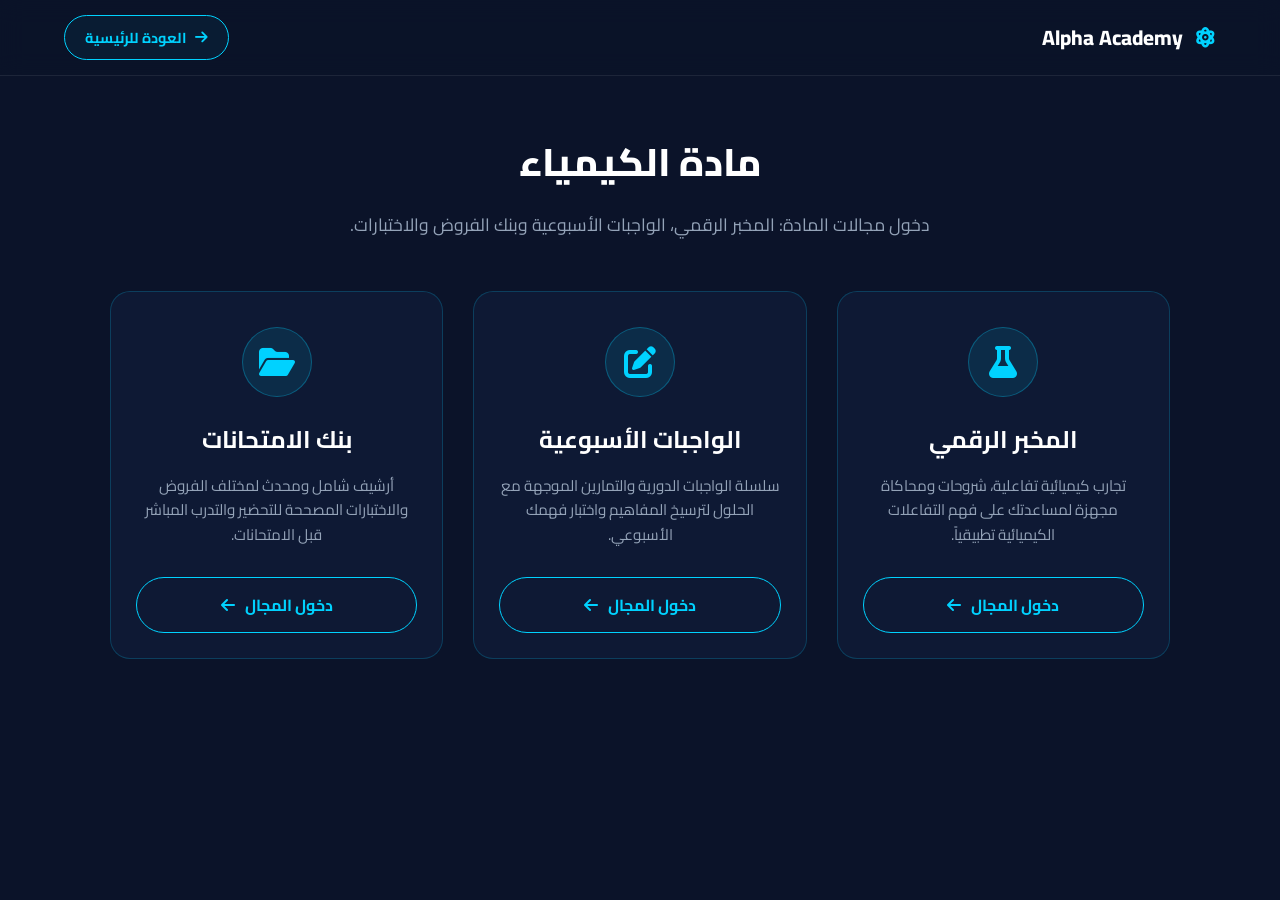
<file: chemistry.html>
<!DOCTYPE html>
<html lang="ar" dir="rtl">
<head>
  <meta charset="UTF-8">
  <meta name="viewport" content="width=device-width, initial-scale=1.0">
  <title>مادة الكيمياء | Alpha Academy</title>
  
  <!-- Font Awesome Icons & Google Fonts -->
  <link rel="stylesheet" href="https://cdnjs.cloudflare.com/ajax/libs/font-awesome/6.4.0/css/all.min.css">
  <link href="https://fonts.googleapis.com/css2?family=Cairo:wght@400;600;700;800&display=swap" rel="stylesheet">
  
  <style>
    :root {
      --bg-color: #0b1329;
      --card-bg: rgba(17, 28, 56, 0.75);
      --card-border: rgba(0, 210, 255, 0.2);
      --accent-cyan: #00d2ff;
      --accent-hover: #00a8cc;
      --text-main: #ffffff;
      --text-sub: #94a3b8;
    }

    * {
      box-sizing: border-box;
      margin: 0;
      padding: 0;
      font-family: 'Cairo', sans-serif;
    }

    body {
      background-color: var(--bg-color);
      color: var(--text-main);
      min-height: 100vh;
      display: flex;
      flex-direction: column;
    }

    /* Navbar Header */
    .navbar {
      background: rgba(11, 19, 41, 0.95);
      backdrop-filter: blur(12px);
      -webkit-backdrop-filter: blur(12px);
      border-bottom: 1px solid rgba(255, 255, 255, 0.08);
      padding: 15px 5%;
      display: flex;
      justify-content: space-between;
      align-items: center;
      position: sticky;
      top: 0;
      z-index: 100;
    }

    .brand {
      display: flex;
      align-items: center;
      gap: 12px;
      font-size: 1.3rem;
      font-weight: 800;
      color: var(--text-main);
    }

    .brand i {
      color: var(--accent-cyan);
    }

    .btn-back {
      display: inline-flex;
      align-items: center;
      gap: 8px;
      padding: 8px 20px;
      border-radius: 25px;
      border: 1px solid var(--accent-cyan);
      background: rgba(0, 210, 255, 0.05);
      color: var(--accent-cyan);
      text-decoration: none;
      font-weight: 700;
      font-size: 0.9rem;
      transition: all 0.3s ease;
    }

    .btn-back:hover {
      background: var(--accent-cyan);
      color: #0b1329;
      box-shadow: 0 0 15px rgba(0, 210, 255, 0.4);
    }

    /* Hero Banner */
    .page-header {
      text-align: center;
      padding: 50px 20px 20px;
    }

    .page-header h1 {
      font-size: 2.4rem;
      font-weight: 800;
      color: var(--text-main);
      margin-bottom: 10px;
    }

    .page-header p {
      color: var(--text-sub);
      font-size: 1.1rem;
    }

    /* Cards Grid Container */
    .main-container {
      max-width: 1100px;
      margin: 30px auto 60px;
      padding: 0 20px;
      width: 100%;
    }

    .grid-container {
      display: grid;
      grid-template-columns: repeat(auto-fit, minmax(300px, 1fr));
      gap: 30px;
    }

    /* Alpha Academy Card-Box Style */
    .card-box {
      background: var(--card-bg);
      backdrop-filter: blur(16px);
      -webkit-backdrop-filter: blur(16px);
      border: 1px solid var(--card-border);
      border-radius: 20px;
      padding: 35px 25px 25px;
      display: flex;
      flex-direction: column;
      justify-content: space-between;
      align-items: center;
      text-align: center;
      transition: all 0.3s ease;
    }

    .card-box:hover {
      transform: translateY(-8px);
      border-color: var(--accent-cyan);
      box-shadow: 0 12px 30px rgba(0, 210, 255, 0.2);
    }

    .card-icon {
      width: 70px;
      height: 70px;
      border-radius: 50%;
      background: rgba(0, 210, 255, 0.1);
      border: 1px solid rgba(0, 210, 255, 0.3);
      display: flex;
      align-items: center;
      justify-content: center;
      font-size: 2rem;
      color: var(--accent-cyan);
      margin: 0 auto 20px;
    }

    .card-box h3 {
      font-size: 1.5rem;
      font-weight: 700;
      color: var(--text-main);
      margin-bottom: 12px;
    }

    .card-box p {
      color: var(--text-sub);
      font-size: 0.95rem;
      line-height: 1.6;
      margin-bottom: 30px;
    }

    /* Enter Button Styling */
    .btn-enter {
      display: inline-flex;
      align-items: center;
      justify-content: center;
      gap: 10px;
      width: 100%;
      padding: 12px 20px;
      border-radius: 30px;
      border: 1px solid var(--accent-cyan);
      background: transparent;
      color: var(--accent-cyan);
      text-decoration: none;
      font-weight: 700;
      font-size: 1rem;
      transition: all 0.3s ease;
    }

    .btn-enter:hover {
      background: var(--accent-cyan);
      color: #0b1329;
      box-shadow: 0 0 20px rgba(0, 210, 255, 0.4);
    }
  </style>
</head>
<body>

  <!-- Navbar Navigation -->
  <nav class="navbar">
    <div class="brand">
      <i class="fa-solid fa-atom"></i> Alpha Academy
    </div>
    <a href="index.html" class="btn-back">
      <i class="fa-solid fa-arrow-right"></i> العودة للرئيسية
    </a>
  </nav>

  <!-- Page Header -->
  <header class="page-header">
    <h1>مادة الكيمياء</h1>
    <p>دخول مجالات المادة: المخبر الرقمي، الواجبات الأسبوعية وبنك الفروض والاختبارات.</p>
  </header>

  <!-- Main Grid -->
  <main class="main-container">
    <div class="grid-container">

      <!-- 1. المخبر الرقمي -->
      <div class="card-box">
        <div>
          <div class="card-icon"><i class="fa-solid fa-flask"></i></div>
          <h3>المخبر الرقمي</h3>
          <p>تجارب كيميائية تفاعلية، شروحات ومحاكاة مجهزة لمساعدتك على فهم التفاعلات الكيميائية تطبيقياً.</p>
        </div>
        <div style="width: 100%;">
          <a href="https://drive.google.com/drive/folders/1NRP8MmNMObOcJ9mkDfnaDjOpPNHvblZ9?usp=drive_link" target="_blank" class="btn-enter">
            دخول المجال <i class="fa-solid fa-arrow-left"></i>
          </a>
        </div>
      </div>

      <!-- 2. الواجبات الأسبوعية -->
      <div class="card-box">
        <div>
          <div class="card-icon"><i class="fa-solid fa-pen-to-square"></i></div>
          <h3>الواجبات الأسبوعية</h3>
          <p>سلسلة الواجبات الدورية والتمارين الموجهة مع الحلول لترسيخ المفاهيم واختبار فهمك الأسبوعي.</p>
        </div>
        <div style="width: 100%;">
          <a href="https://drive.google.com/drive/folders/1Tar2CJ2dg_4hTII4RGB4v3A_TVAmCStF?usp=drive_link" target="_blank" class="btn-enter">
            دخول المجال <i class="fa-solid fa-arrow-left"></i>
          </a>
        </div>
      </div>

      <!-- 3. بنك الفروض والاختبارات -->
      <div class="card-box">
        <div>
          <div class="card-icon"><i class="fa-solid fa-folder-open"></i></div>
          <h3>بنك الامتحانات</h3>
          <p>أرشيف شامل ومحدث لمختلف الفروض والاختبارات المصححة للتحضير والتدرب المباشر قبل الامتحانات.</p>
        </div>
        <div style="width: 100%;">
          <a href="https://drive.google.com/drive/folders/19IlA5QzIucToNv3kob51oC3yvvgmzbXa?usp=drive_link" target="_blank" class="btn-enter">
            دخول المجال <i class="fa-solid fa-arrow-left"></i>
          </a>
        </div>
      </div>

    </div>
  </main>

</body>
</html>
</file>
